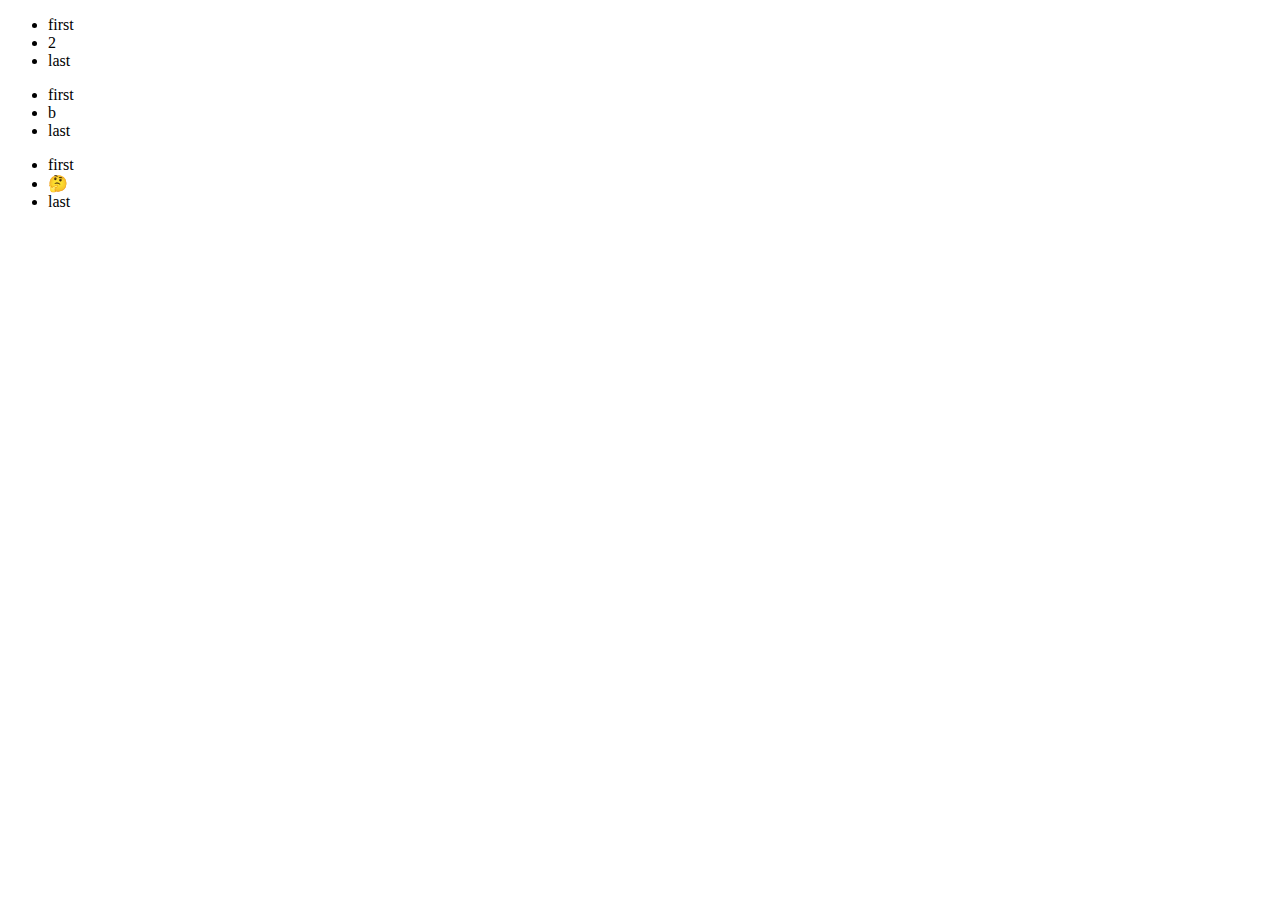
<file: changeTextDom/index.html>
<!DOCTYPE html>
<html lang="en">
<head>
    <meta charset="UTF-8">
    <meta http-equiv="X-UA-Compatible" content="IE=edge">
    <meta name="viewport" content="width=device-width, initial-scale=1.0">
    <title>Change Text DOM</title>
</head>
<body>

    <ul>
        <li>1</li>
        <li>2</li>
        <li>3</li>
      </ul>
      <ul>
        <li>a</li>
        <li>b</li>
        <li>c</li>
      </ul>
      <ul>
        <li>😎</li>
        <li>🤔</li>
        <li>😮</li>
      </ul> 

      <!-- <ul><li>2</li></ul> -->

    <script src="app.js"></script>
</body>

</html>
</file>
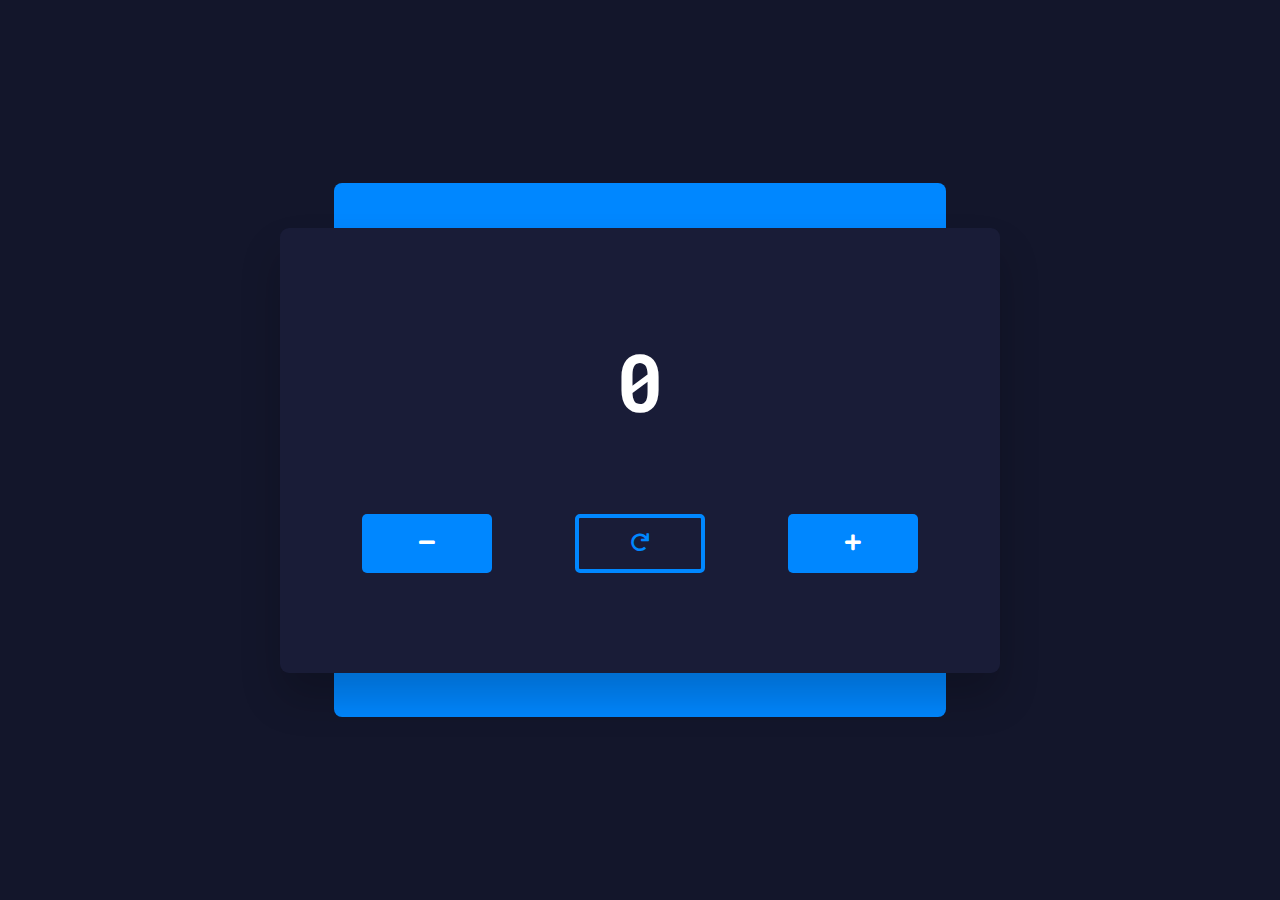
<file: js counter/index.html>
<!DOCTYPE html>
<html lang="en">
  <head>
    <meta name="viewport" content="width=device-width, initial-scale=1.0" />
    <title>Counter</title>
    <link
      rel="stylesheet"
      href="https://cdnjs.cloudflare.com/ajax/libs/font-awesome/5.15.4/css/all.min.css"
    />
    <link
      href="https://fonts.googleapis.com/css2?family=Roboto+Mono:wght@700&display=swap"
      rel="stylesheet"
    />
    <link rel="stylesheet" href="style.css" />
  </head>
  <body>
    <div class="container">
      <h1 id="num">0</h1>
      <div class="btns">
        <button class="dec">
          <i class="fas fa-minus"></i>
        </button>
        <button class="reset">
          <i class="fas fa-redo"></i>
        </button>
        <button class="inc">
          <i class="fas fa-plus"></i>
        </button>
      </div>
    </div>
    <!-- Script -->
    <script src="script.js"></script>
  </body>
</html>
</file>
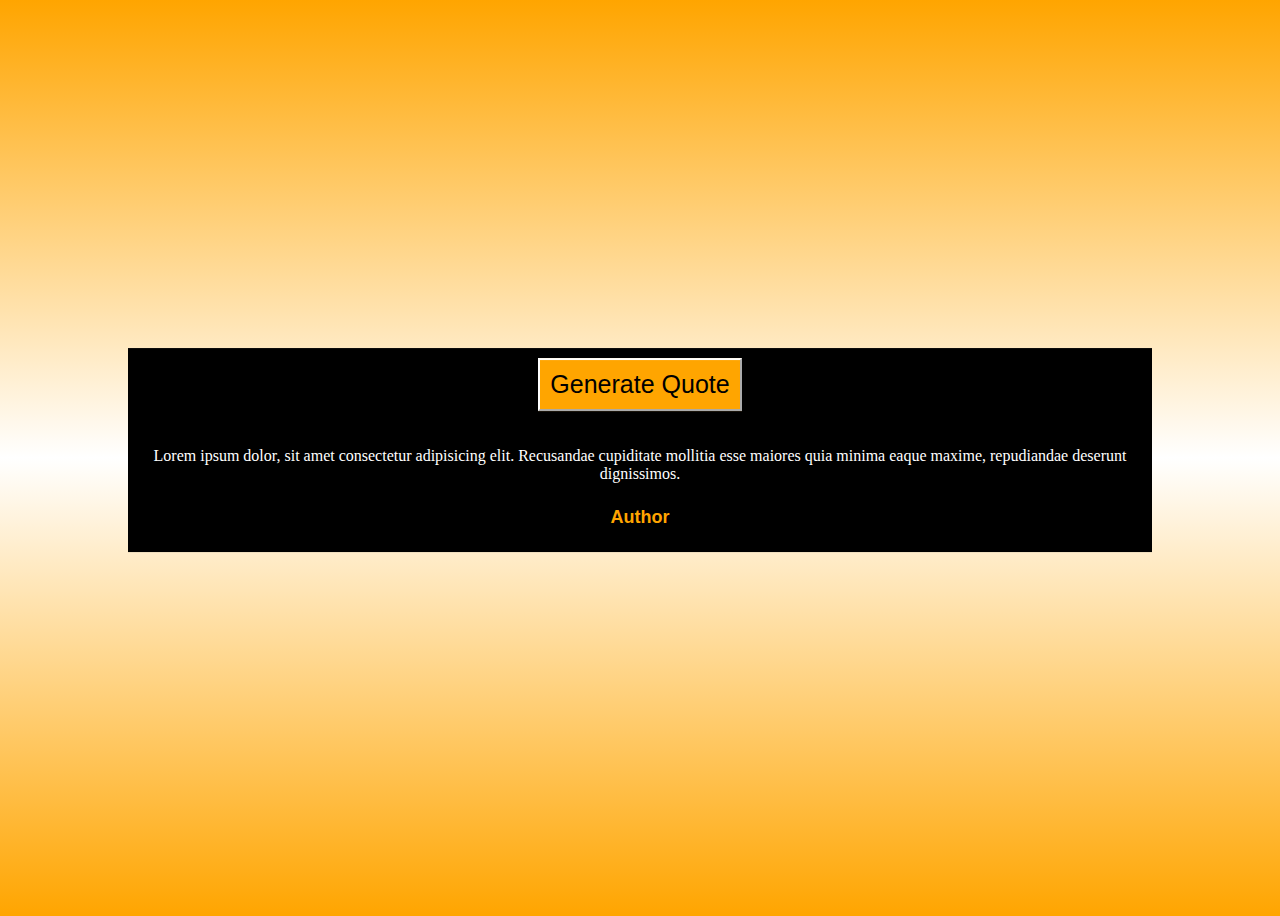
<file: paragraf generator/index.html>
<!DOCTYPE html>
<html lang="en">
<head>
    <meta charset="UTF-8">
    <meta http-equiv="X-UA-Compatible" content="IE=edge">
    <meta name="viewport" content="width=device-width, initial-scale=1.0">
    <link rel="stylesheet" href="style.css">
    <title>Quotes Generator</title>
</head>
<body>
    <div class="container">
        <div class="quoteContainer">
            <button id="generatequote">Generate Quote</button>
            <p id="quote">Lorem ipsum dolor, sit amet consectetur adipisicing elit. Recusandae cupiditate mollitia esse maiores quia minima eaque maxime, repudiandae deserunt dignissimos.</p>
            <h4 id="author">Author</h4>
        </div>
    </div>

        <script src="app.js"></script>
</body>
</html>
</file>
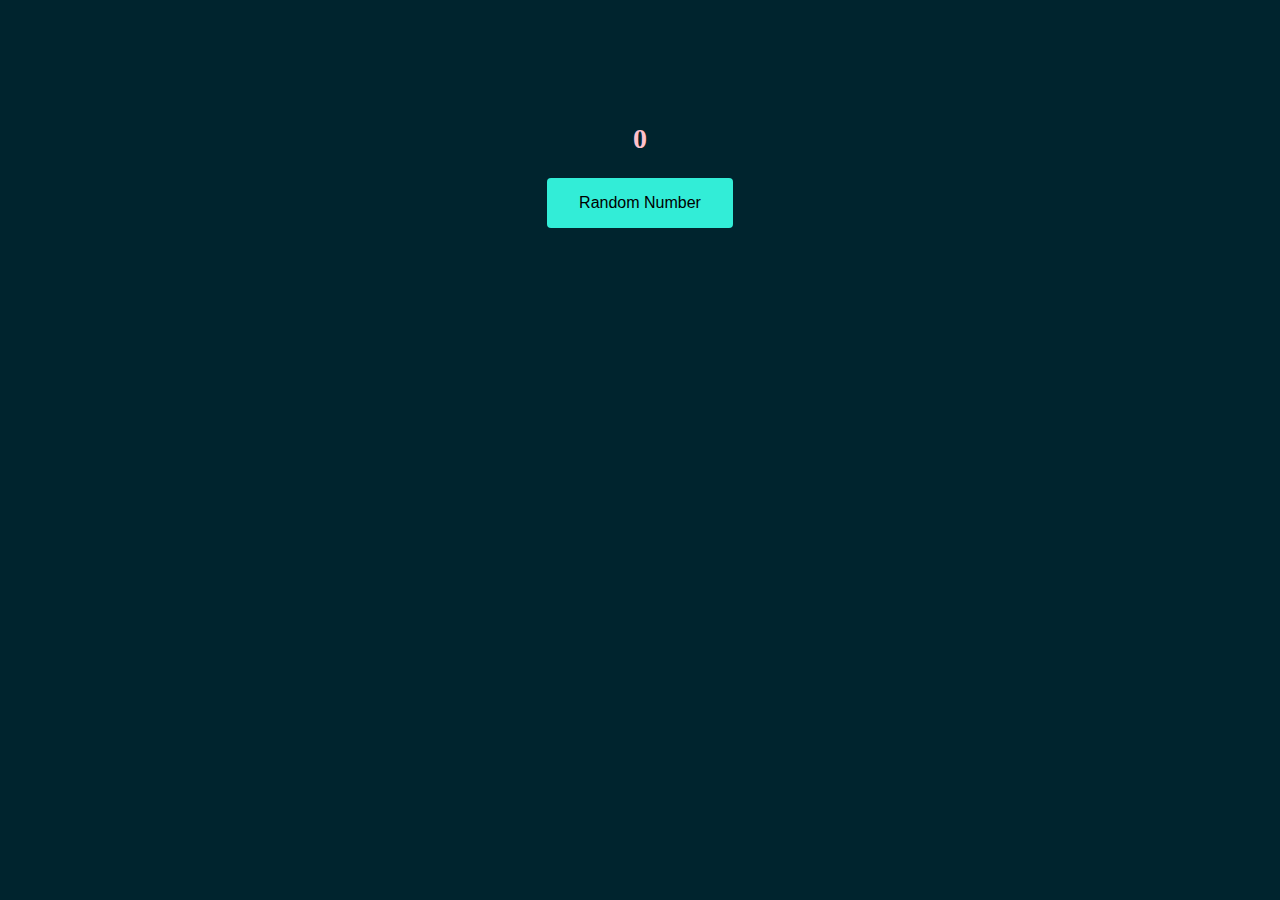
<file: random generator/index.html>
<!DOCTYPE html>
<html lang="en">
<head>
    <meta charset="UTF-8">
    <meta http-equiv="X-UA-Compatible" content="IE=edge">
    <meta name="viewport" content="width=device-width, initial-scale=1.0">
    <link rel="stylesheet" href="style.css">
    <title>Document</title>
</head>
<body>

    <div class="cont">
        <h2 id="number">0</h2>
        <button class="btn" id="generate">Random Number</button>
        <!-- <button class="btn2">RESETLE</button> -->
      </div>

    

    <script src="app.js"></script>
</body>
</html>
</file>
<file: js counter/style.css>
* {
    padding: 0;
    margin: 0;
    box-sizing: border-box;
  }
  body {
    height: 100vh;
    background-color: #13162b;
    display: grid;
    place-items: center;
  }
  .container {
      /* border: 2px red solid; */
    position: relative;
    width: 80vmin;
    background-color: #191c37;
    padding: 100px 40px;
    border-radius: 9px;
    box-shadow: 0 25px 40px rgba(0, 0, 0, 0.2);
  }
  .container:after {
    /* border: 2px red solid; */
    content: "";
    position: absolute;
    width: 85%;
    left: 7.5%;
    height: 120%;
    bottom: -10%;
    background-color: #0087ff;
    z-index: -1;
    border-radius: 8px;
  }
  h1 {
    text-align: center;
    font-family: "Roboto Mono", monospace;
    font-size: 80px;
    color: #ffffff;
  }
  .btns {
    display: flex;
    justify-content: space-around;
    margin-top: 80px;
  }
  .btns button {
    width: 130px;
    padding: 15px 0;
    font-size: 18px;
    border: none;
    outline: none;
    border-radius: 5px;
    cursor: pointer;
  }
  button.inc,
  button.dec {
      /* border: 2px red solid; */
    background-color: #0087ff;
    color: #ffffff;
  }
  button.reset {
    background-color: transparent;
    border: 4px solid #0087ff;
    color: #0087ff;
  }
</file>
<file: paragraf generator/style.css>
body {
    background-image: linear-gradient(orange, #fff, orange);
    height: 100vh;
}

.quoteContainer {
    background-color: #000;
    color: #fff;
    text-align: center;
    position: absolute;
    top: 50%;
    left: 50%;
    transform:translate(-50%, -50%);
    width: 80%;
}

#generatequote {
    background-color: orange;
    border-color: #fff;
    cursor: pointer;
    font-size: 25px;
    padding: 10px;
    margin: 10px 0 20px;
    outline: none;
}

#generatequote:hover {
    background: #fff;
    border-color: orange;
}

#author {
    color: orange;
    font-weight: bold;
    font-size: 18px;
    font-family: Arial, Helvetica, sans-serif;
}
</file>
<file: random generator/style.css>
body {
    background-color: #00242e;
  }
 
  .cont {
    display: flex;
    flex-direction: column;
    align-items: center;
    margin-top: 100px;
  }
 
  .btn {
    background-color: #32edd7;
    border: none;
    padding: 16px 32px;
    border-radius: 4px;
    font-size: 16px;
    cursor: pointer;
  }
 
  .btn:hover {
    background-color: #2ad1bd;
  }
 
  #number {
    font-size: 28px;
    color: pink;
  }
</file>
